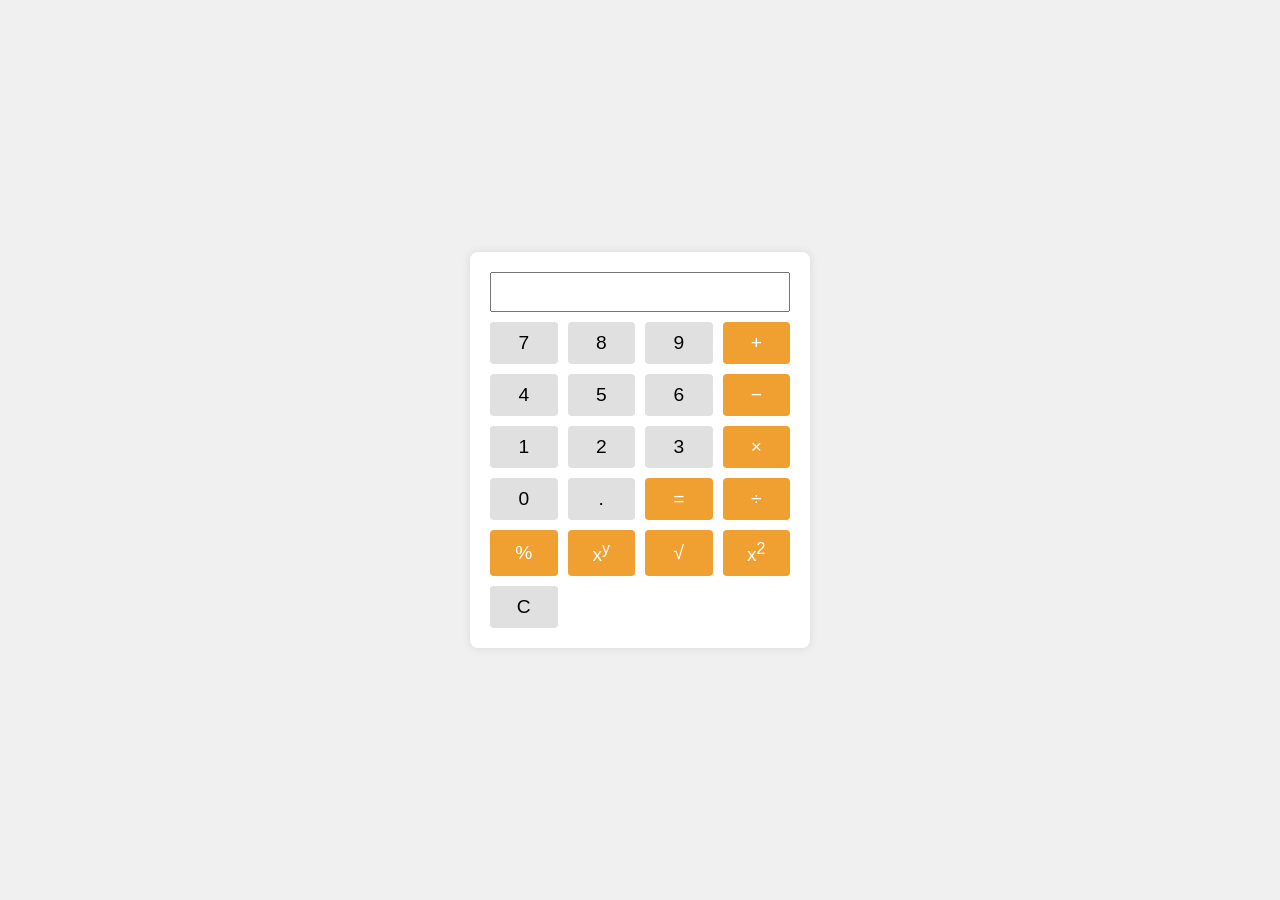
<file: Lab 6.html>
<!DOCTYPE html>
<html lang="en">
<head>
<meta charset="UTF-8">
<meta name="viewport" content="width=device-width, initial-scale=1.0">
<title>Simple Calculator</title>
<style>
body {
  font-family: Arial, sans-serif;
  display: flex;
  justify-content: center;
  align-items: center;
  height: 100vh;
  margin: 0;
  background-color: #f0f0f0;
}

.calculator {
  background-color: #fff;
  border-radius: 8px;
  box-shadow: 0 0 10px rgba(0,0,0,0.1);
  padding: 20px;
  width: 300px;
}

#display {
  width: 100%;
  height: 40px;
  font-size: 1.5em;
  text-align: right;
  margin-bottom: 10px;
  padding: 5px;
  box-sizing: border-box;
}

.buttons {
  display: grid;
  grid-template-columns: repeat(4, 1fr);
  gap: 10px;
}

button {
  padding: 10px;
  font-size: 1.2em;
  border: none;
  background-color: #e0e0e0;
  cursor: pointer;
  border-radius: 4px;
}

button:hover {
  background-color: #d0d0d0;
}

.operator {
  background-color: #f0a030;
  color: white;
}

.operator:hover {
  background-color: #e09020;
}
</style>
</head>
<body>
<div class="calculator">
  <input type="text" id="display" readonly>
  <div class="buttons">
    <button onclick="appendToDisplay('7')">7</button>
    <button onclick="appendToDisplay('8')">8</button>
    <button onclick="appendToDisplay('9')">9</button>
    <button class="operator" onclick="setOperation('+')">&plus;</button>

    <button onclick="appendToDisplay('4')">4</button>
    <button onclick="appendToDisplay('5')">5</button>
    <button onclick="appendToDisplay('6')">6</button>
    <button class="operator" onclick="setOperation('-')">&minus;</button>

    <button onclick="appendToDisplay('1')">1</button>
    <button onclick="appendToDisplay('2')">2</button>
    <button onclick="appendToDisplay('3')">3</button>
    <button class="operator" onclick="setOperation('*')">&times;</button>

    <button onclick="appendToDisplay('0')">0</button>
    <button onclick="appendToDisplay('.')">.</button>
    <button class="operator" onclick="calculate()">&equals;</button>
    <button class="operator" onclick="setOperation('/')">&divide;</button>

    <button class="operator" onclick="setOperation('%')">%</button>
    <button class="operator" onclick="setOperation('^')">x<sup>y</sup></button>
    <button class="operator" onclick="squareRoot()">√</button>
    <button class="operator" onclick="square()">x<sup>2</sup></button>
    <button onclick="clearDisplay()">C</button>
  </div>
</div>

<script>
let display = document.getElementById('display');
let currentValue = '';
let operation = '';
let previousValue = '';

function appendToDisplay(value) {
  currentValue += value;
  display.value = currentValue;
}

function clearDisplay() {
  currentValue = '';
  operation = '';
  previousValue = '';
  display.value = '';
}

function setOperation(op) {
  if (currentValue !== '') {
    calculate();
  }
  operation = op;
  previousValue = currentValue;
  currentValue = '';
}

function calculate() {
  if (previousValue !== '' && currentValue !== '') {
    let result;
    const prev = parseFloat(previousValue);
    const current = parseFloat(currentValue);

    switch(operation) {
      case '+':
        result = prev + current;
        break;
      case '-':
        result = prev - current;
        break;
      case '*':
        result = prev * current;
        break;
      case '/':
        result = prev / current;
        break;
      case '%':
        result = prev % current;
        break;
      case '^':
        result = Math.pow(prev, current);
        break;
    }

    display.value = result;
    previousValue = result.toString();
    currentValue = '';
    operation = '';
  }
}

function squareRoot() {
  if (currentValue !== '') {
    const result = Math.sqrt(parseFloat(currentValue));
    display.value = result;
    currentValue = result.toString();
  }
}

function square() {
  if (currentValue !== '') {
    const result = Math.pow(parseFloat(currentValue), 2);
    display.value = result;
    currentValue = result.toString();
  }
}
</script>
</body>
</html>
</file>
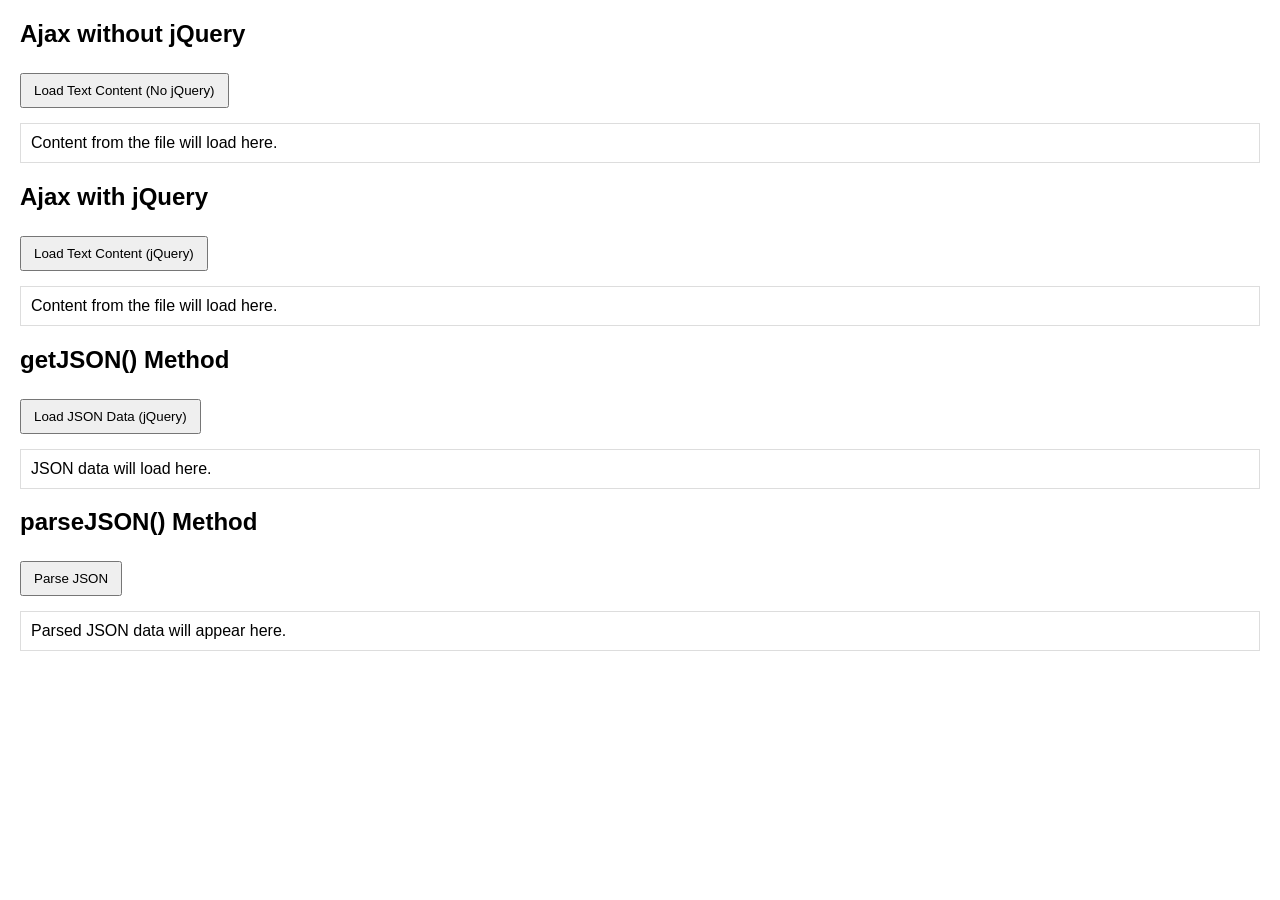
<file: Lab_10.html>
<!DOCTYPE html>
<html lang="en">
<head>
  <meta charset="UTF-8">
  <title>AJAX and JSON Examples</title>
  <style>
    body { font-family: Arial, sans-serif; margin: 20px; }
    button { margin: 5px 0; padding: 8px 12px; }
    .content, .jsonContent { margin-top: 10px; padding: 10px; border: 1px solid #ddd; }
  </style>
  <script src="https://code.jquery.com/jquery-3.6.0.min.js"></script>
</head>
<body>

  <h2>Ajax without jQuery</h2>
  <button onclick="loadContent()">Load Text Content (No jQuery)</button>
  <div id="content" class="content">Content from the file will load here.</div>

  <h2>Ajax with jQuery</h2>
  <button id="loadBtn">Load Text Content (jQuery)</button>
  <div id="jqueryContent" class="content">Content from the file will load here.</div>

  <h2>getJSON() Method</h2>
  <button id="loadJsonBtn">Load JSON Data (jQuery)</button>
  <div id="jsonContent" class="jsonContent">JSON data will load here.</div>

  <h2>parseJSON() Method</h2>
  <button id="parseJsonBtn">Parse JSON</button>
  <div id="parseContent" class="jsonContent">Parsed JSON data will appear here.</div>

  <script>
   
    function loadContent() {
      const xhr = new XMLHttpRequest();
      xhr.open("GET", "sample.txt", true);
      xhr.onload = function() {
        if (xhr.status === 200) {
          document.getElementById("content").innerText = xhr.responseText;
        }
      };
      xhr.send();
    }

   
    $('#loadBtn').click(function() {
      $.ajax({
        url: 'sample.txt',
        method: 'GET',
        success: function(data) {
          $('#jqueryContent').text(data);
        }
      });
    });
    $('#loadJsonBtn').click(function() {
      $.getJSON('data.json', function(data) {
        $('#jsonContent').html(
          `<p>Name: ${data.name}</p>
           <p>Age: ${data.age}</p>
           <p>Country: ${data.country}</p>`
        );
      });
    });
    $('#parseJsonBtn').click(function() {
      const jsonString = '{"name": "Alice", "age": 25, "country": "USA"}';
      const jsonObject = $.parseJSON(jsonString);
      $('#parseContent').html(
        `<p>Name: ${jsonObject.name}</p>
         <p>Age: ${jsonObject.age}</p>
         <p>Country: ${jsonObject.country}</p>`
      );
    });
  </script>
</body>
</html>
</file>
